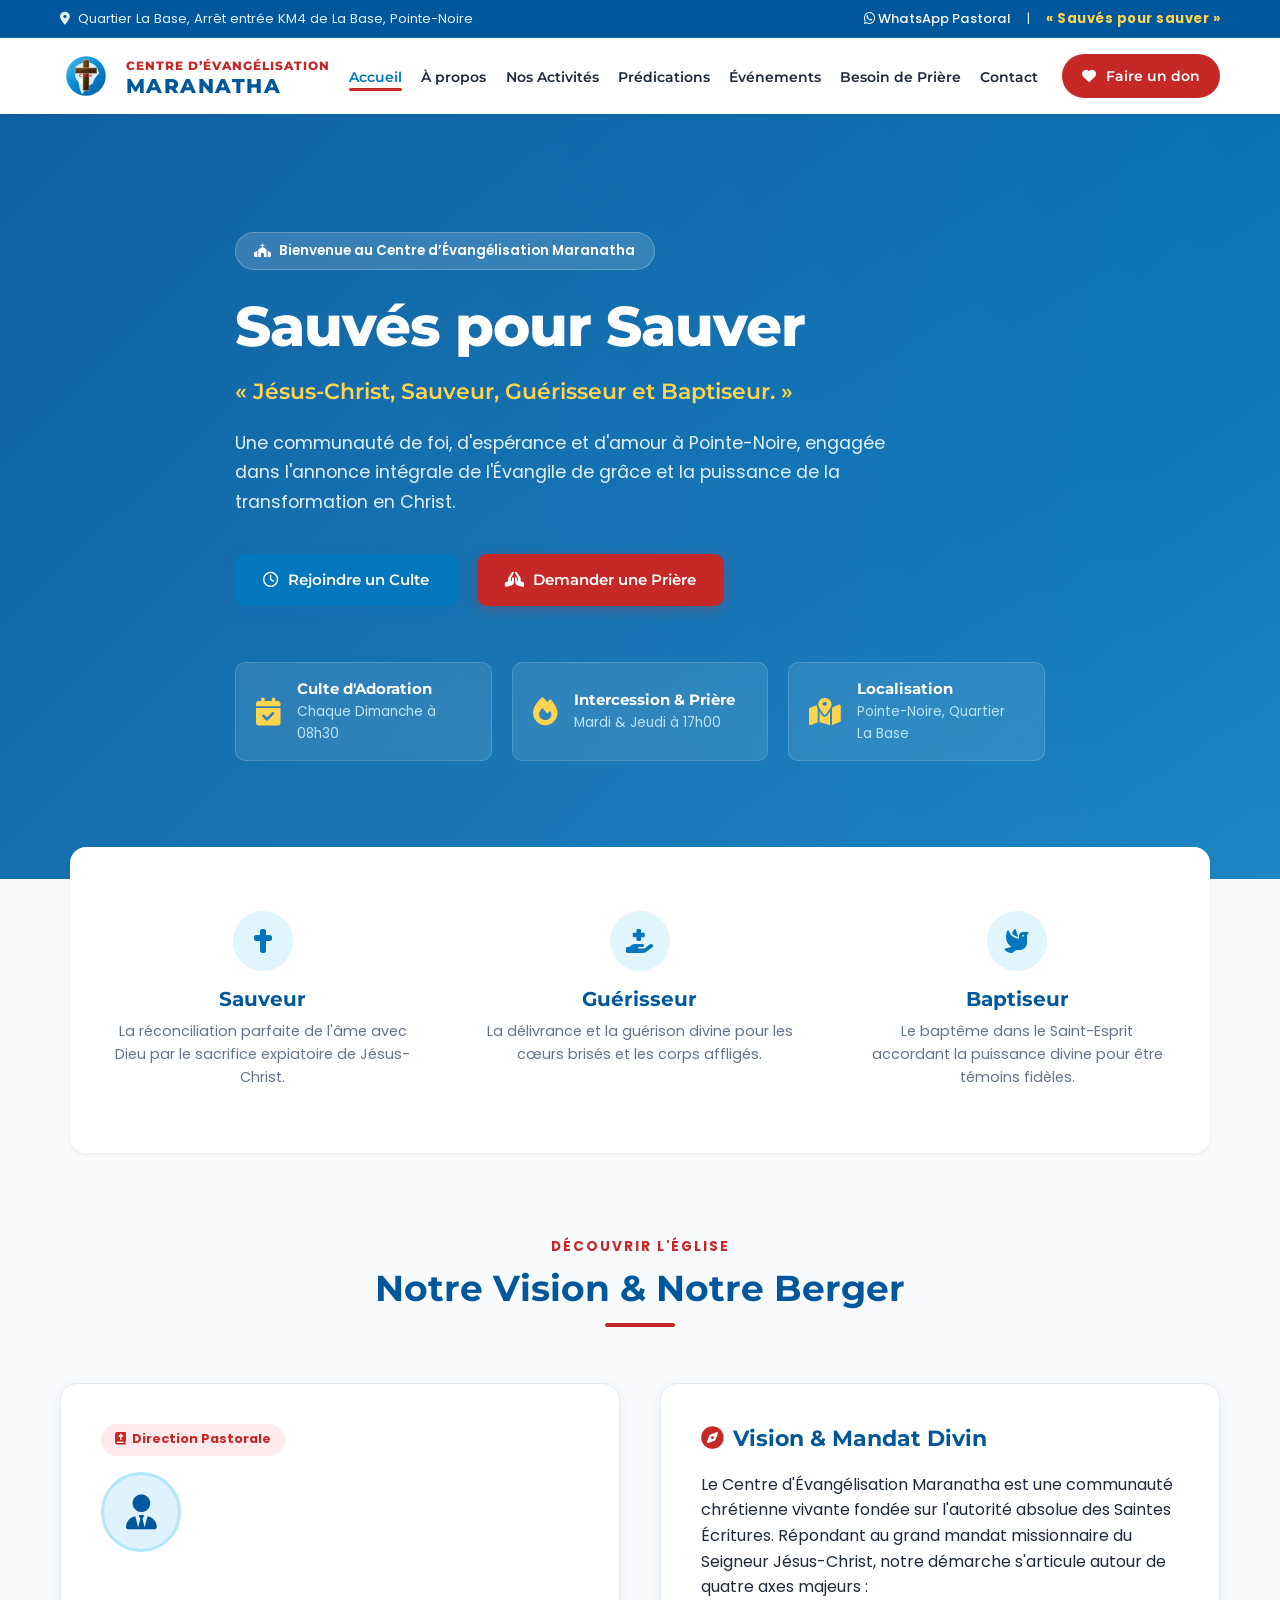
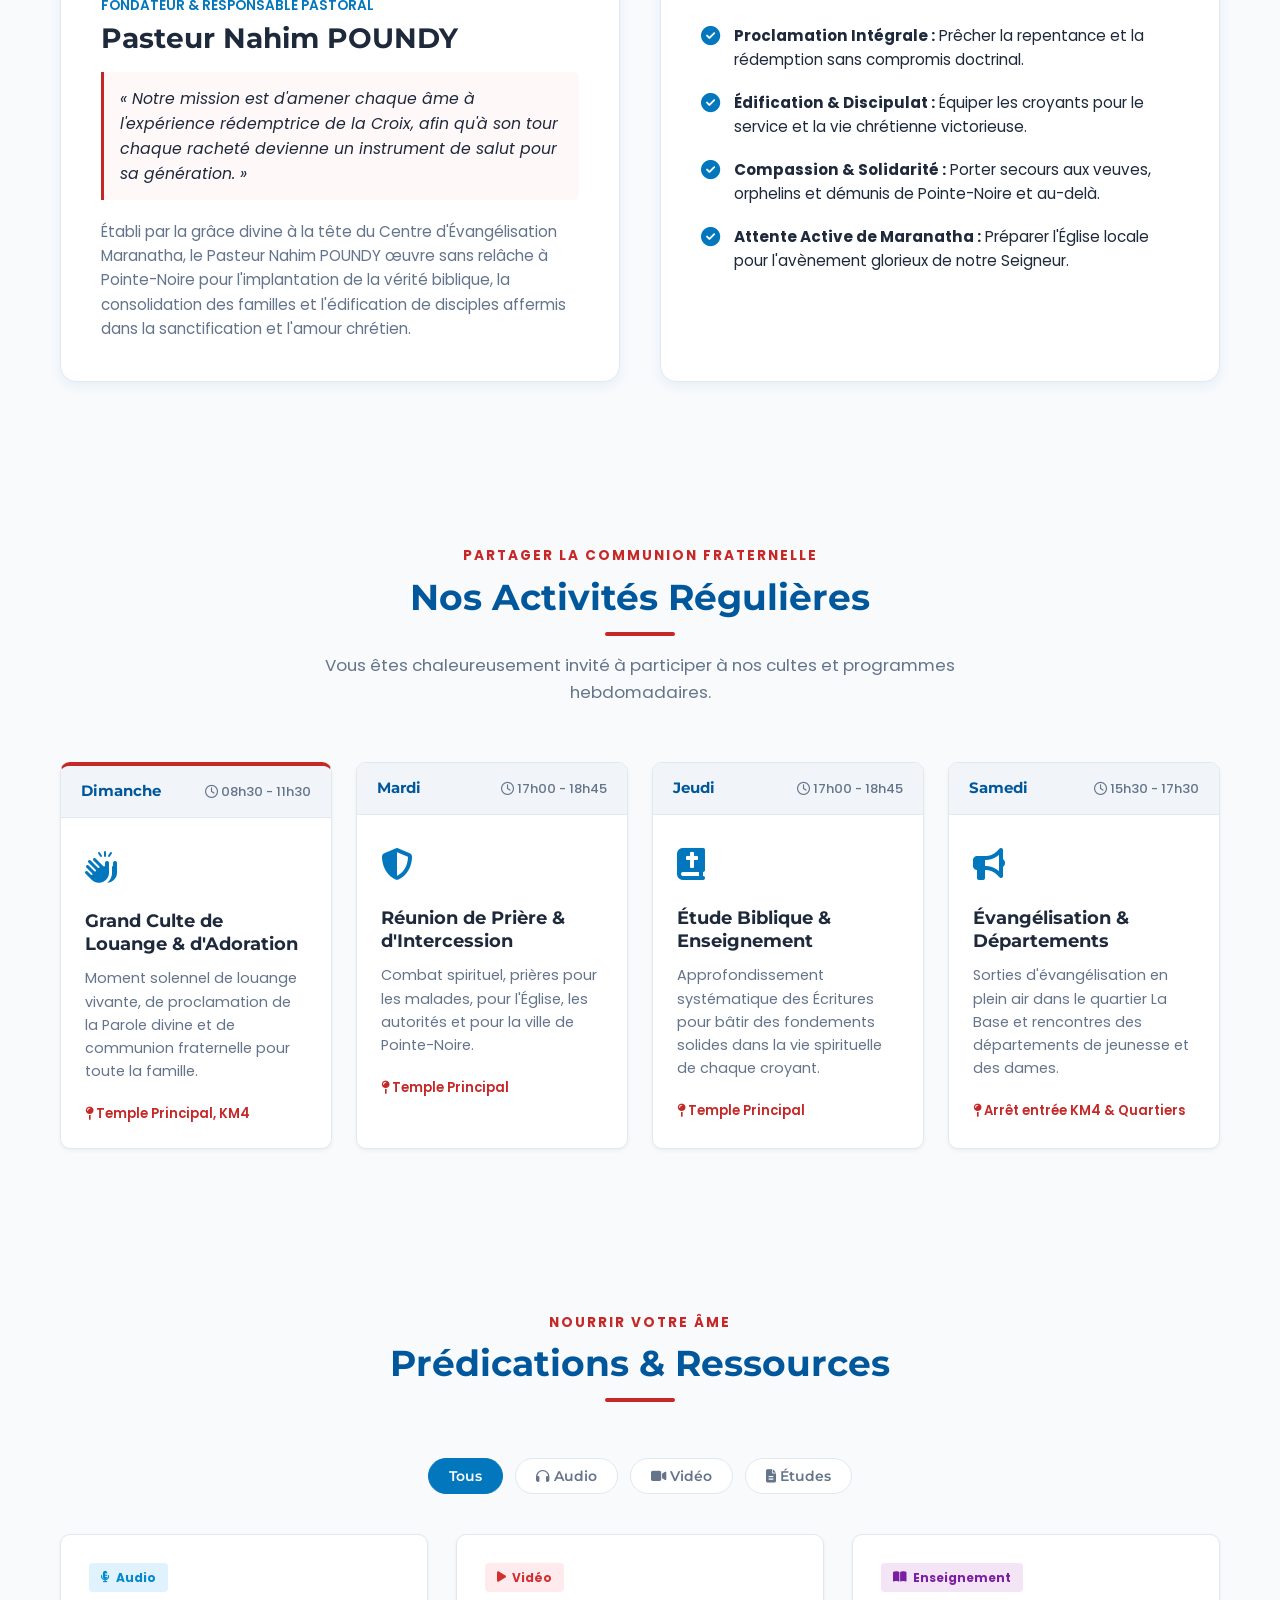
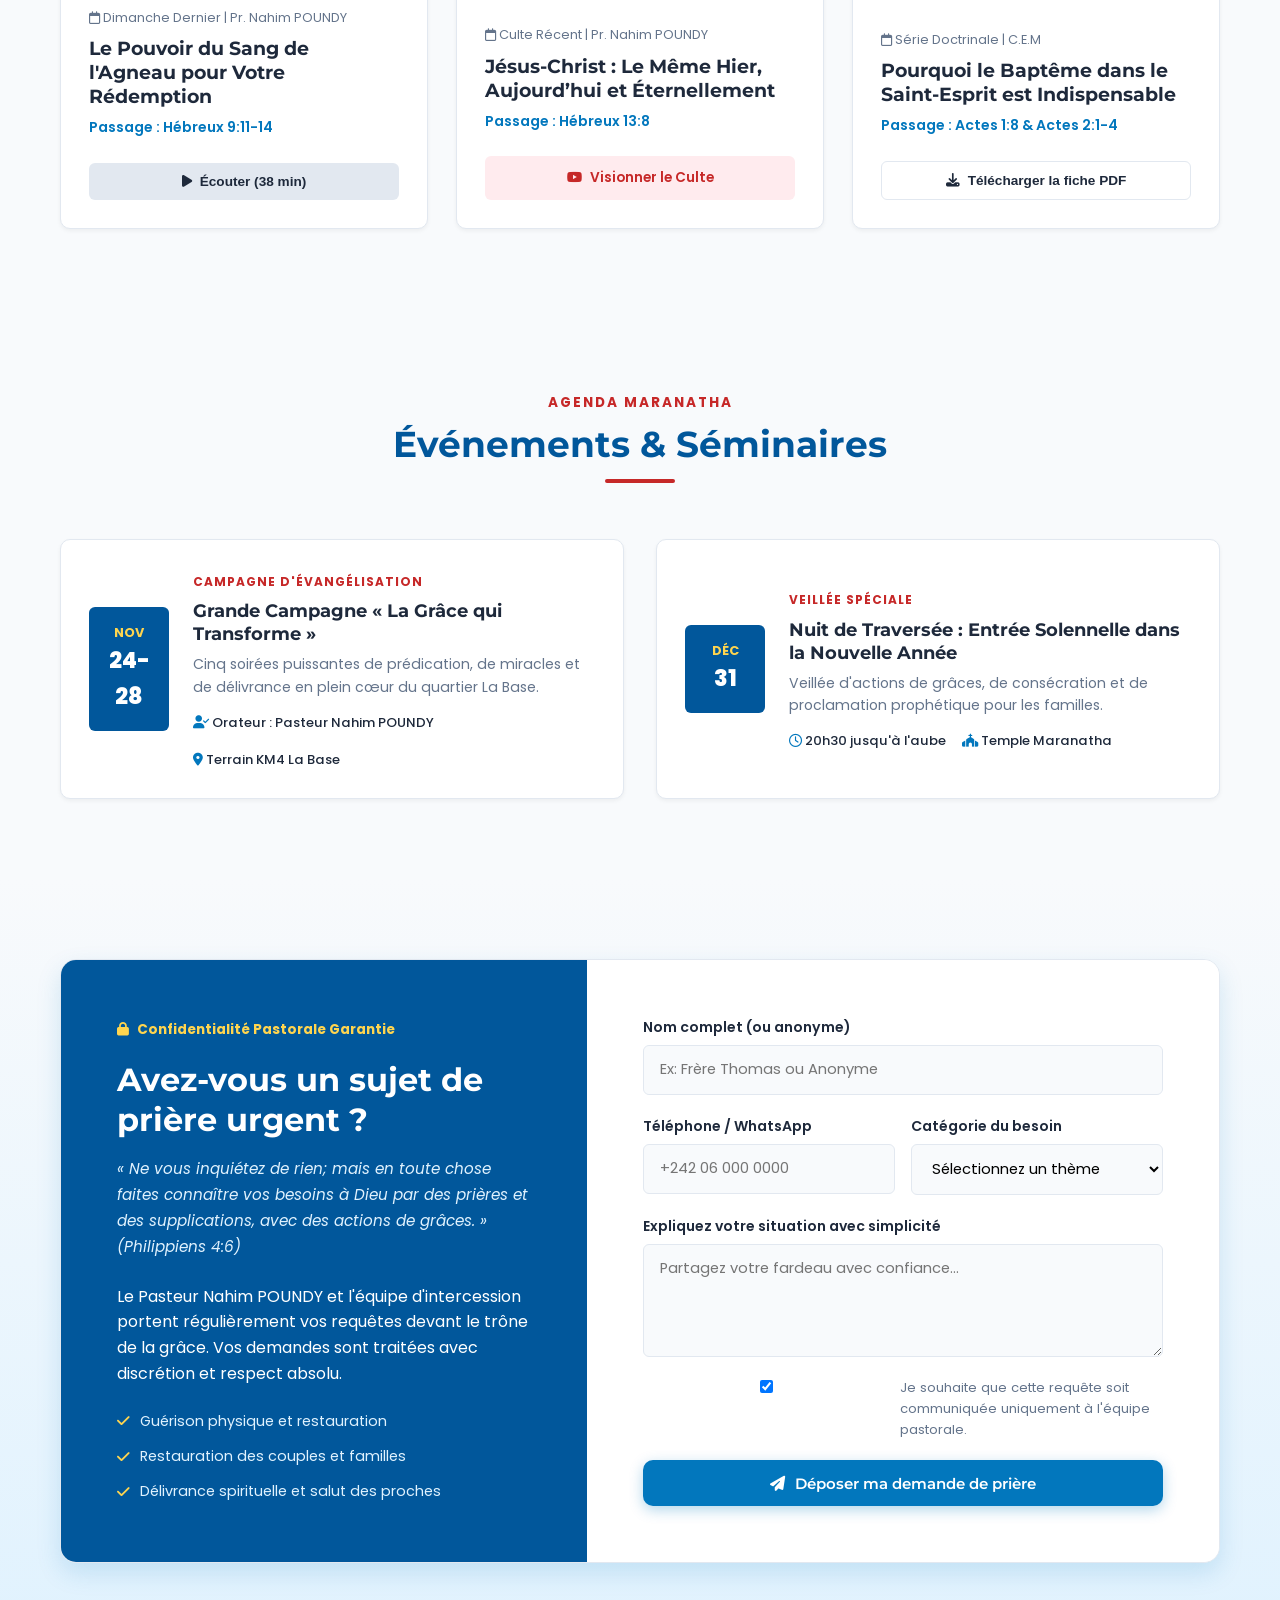
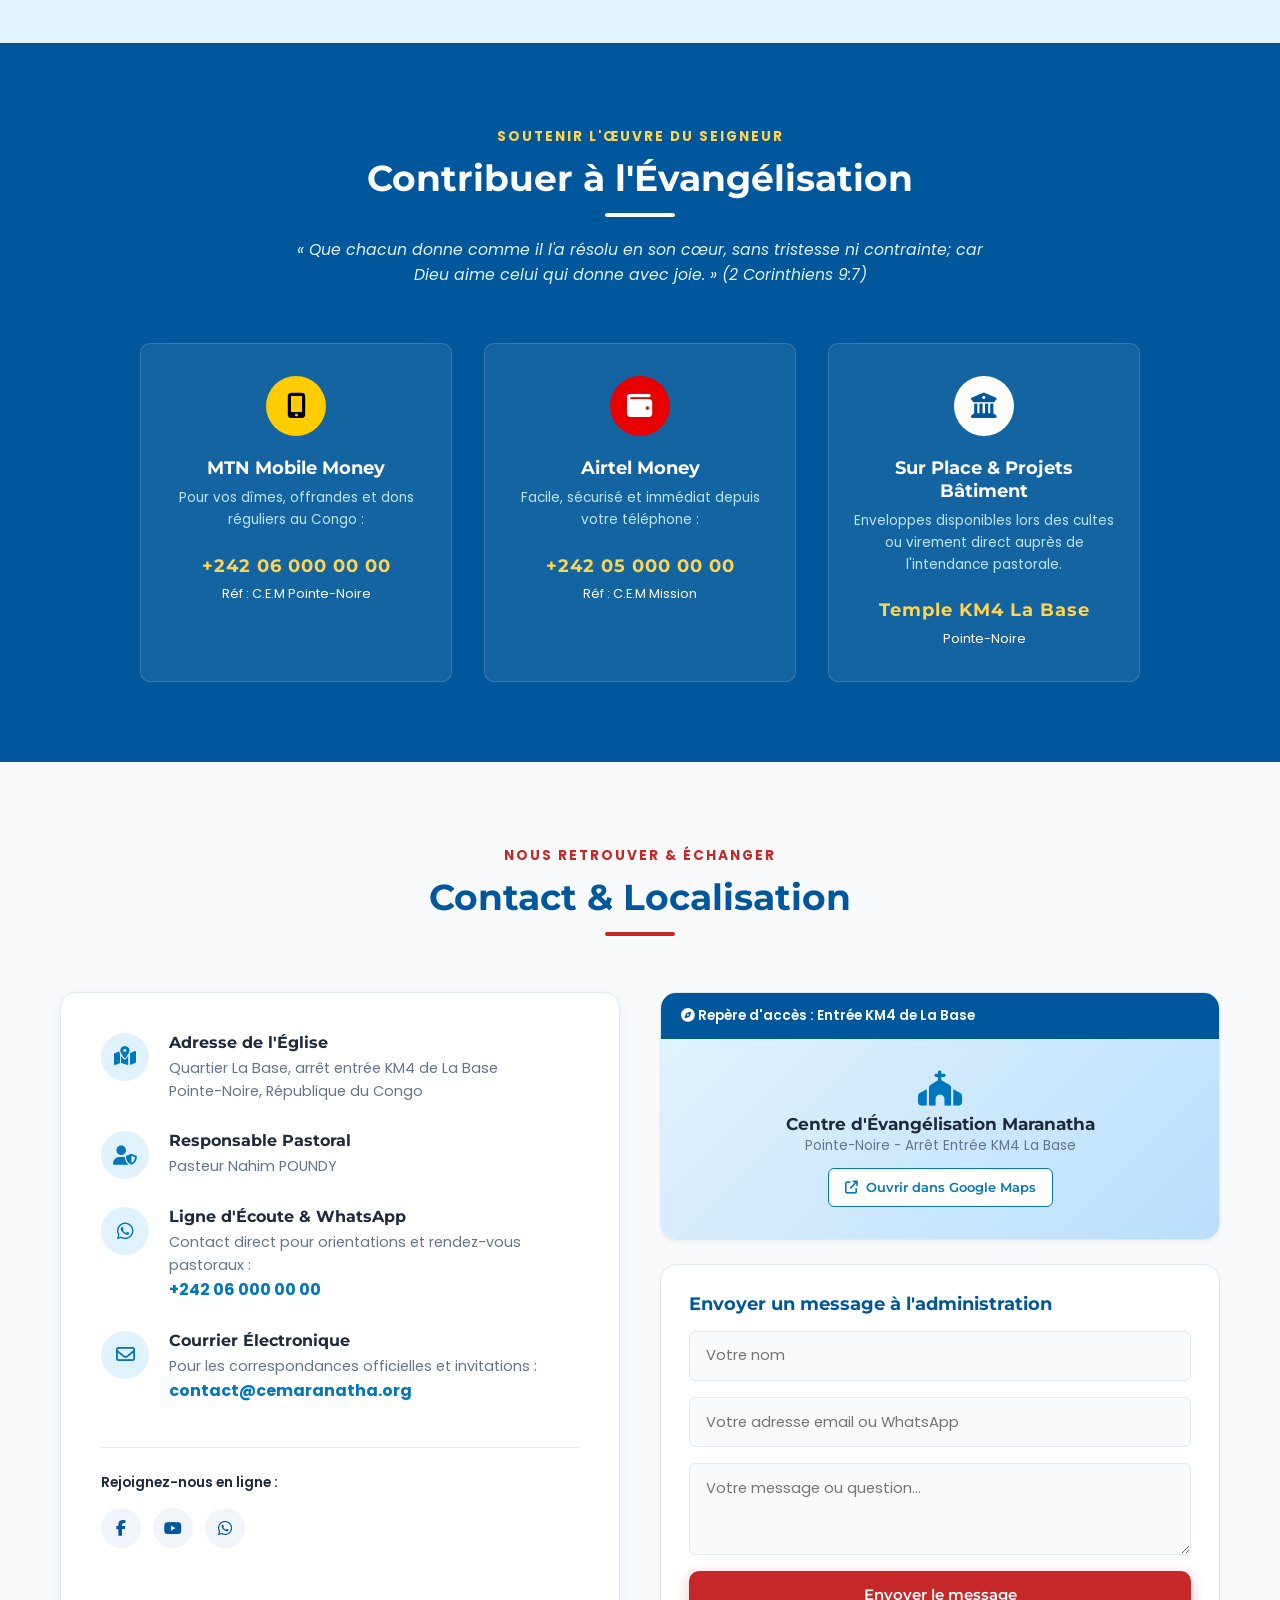
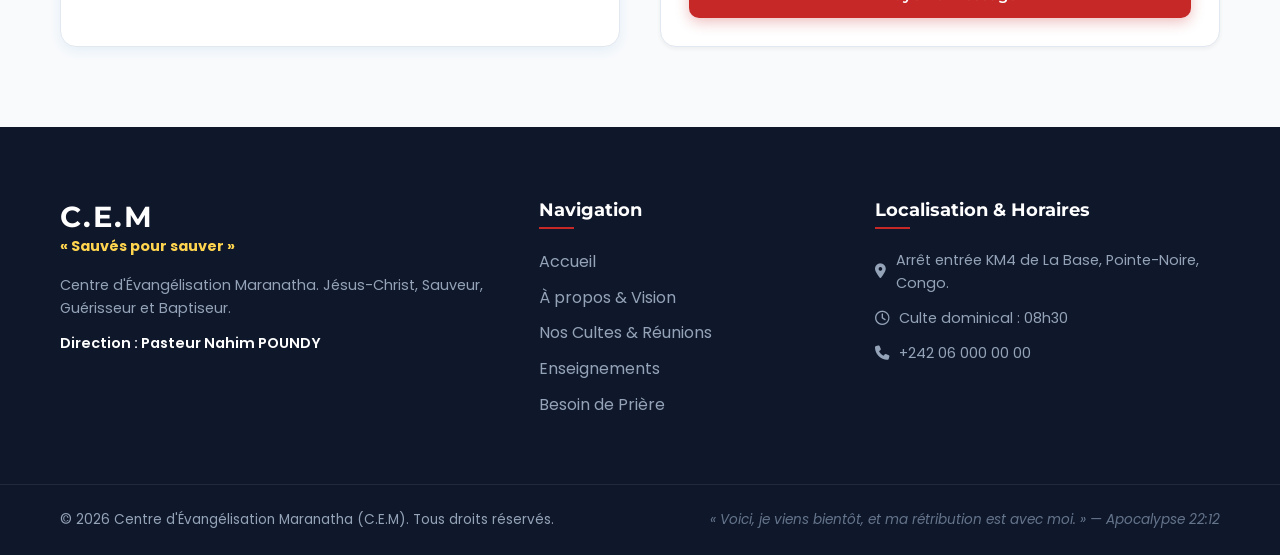
<file: index.html>
<!DOCTYPE html>
<html lang="fr">
<head>
    <meta charset="UTF-8">
    <meta name="viewport" content="width=device-width, initial-scale=1.0">
    <meta name="description" content="Site officiel du Centre d’Évangélisation Maranatha à Pointe-Noire, République du Congo. Sauvés pour sauver. Pasteur Nahim POUNDY.">
    <title>Centre d’Évangélisation Maranatha | « Sauvés pour sauver »</title>
    <link rel="preconnect" href="https://fonts.googleapis.com">
    <link rel="preconnect" href="https://fonts.gstatic.com" crossorigin>
    <link href="https://fonts.googleapis.com/css2?family=Montserrat:wght@400;500;600;700;800&family=Poppins:wght@300;400;500;600;700&display=swap" rel="stylesheet">
    <link rel="stylesheet" href="https://cdnjs.cloudflare.com/ajax/libs/font-awesome/6.5.1/css/all.min.css">
    <link rel="stylesheet" href="style.css">
    <script src="script.js" defer></script>
</head>
<body>

    <!-- Barre d'annonce supérieure -->
    <aside class="top-bar" aria-label="Informations rapides">
        <div class="container top-bar-content">
            <div class="top-bar-item">
                <i class="fa-solid fa-location-dot" aria-hidden="true"></i>
                <span>Quartier La Base, Arrêt entrée KM4 de La Base, Pointe-Noire</span>
            </div>
            <div class="top-bar-right">
                <a href="https://wa.me/242000000000" target="_blank" rel="noopener noreferrer" class="top-bar-link">
                    <i class="fa-brands fa-whatsapp" aria-hidden="true"></i> WhatsApp Pastoral
                </a>
                <span class="divider">|</span>
                <span class="motto-tag">« Sauvés pour sauver »</span>
            </div>
        </div>
    </aside>

    <!-- Navigation principale -->
    <header class="main-header" id="header">
        <div class="container header-container">
            <a href="#accueil" class="brand-identity" aria-label="Retour à l'accueil">
                <div class="logo-wrapper">
                    <!-- Schéma SVG vectoriel fidèle au logo officiel CEM -->
                    <svg class="site-logo" viewBox="0 0 200 200" fill="none" xmlns="http://www.w3.org/2000/svg" aria-label="Logo Centre d'Évangélisation Maranatha">
                        <defs>
                            <linearGradient id="globeGrad" x1="20" y1="20" x2="180" y2="180" gradientUnits="userSpaceOnUse">
                                <stop offset="0%" stop-color="#4fc3f7"/>
                                <stop offset="50%" stop-color="#0288d1"/>
                                <stop offset="100%" stop-color="#01579b"/>
                            </linearGradient>
                            <linearGradient id="crossGrad" x1="0" y1="0" x2="1" y2="1">
                                <stop offset="0%" stop-color="#8d5b28"/>
                                <stop offset="50%" stop-color="#4e2c0e"/>
                                <stop offset="100%" stop-color="#2a1405"/>
                            </linearGradient>
                        </defs>
                        <!-- Globe terrestre -->
                        <circle cx="100" cy="100" r="76" fill="url(#globeGrad)"/>
                        <path d="M60 65 Q 85 40, 120 50 Q 145 60, 150 90 Q 130 110, 125 130 Q 100 150, 75 125 Q 50 110, 60 65 Z" fill="#ffffff" opacity="0.85"/>
                        <path d="M70 115 Q 95 105, 110 120 Q 95 160, 85 170 Q 75 155, 70 115 Z" fill="#ffffff" opacity="0.85"/>
                        <!-- Croix centrale -->
                        <rect x="88" y="38" width="24" height="118" rx="2" fill="url(#crossGrad)" stroke="#ffecb3" stroke-width="1.5"/>
                        <rect x="58" y="68" width="84" height="22" rx="2" fill="url(#crossGrad)" stroke="#ffecb3" stroke-width="1.5"/>
                        <!-- Acronyme C.E.M -->
                        <text x="100" y="103" text-anchor="middle" fill="#d32f2f" font-family="'Montserrat', sans-serif" font-weight="800" font-size="14" letter-spacing="1">C.E.M</text>
                    </svg>
                </div>
                <div class="brand-text">
                    <span class="brand-title">CENTRE D’ÉVANGÉLISATION</span>
                    <span class="brand-sub">MARANATHA</span>
                </div>
            </a>

            <button class="nav-toggle" id="navToggle" aria-label="Ouvrir le menu de navigation" aria-expanded="false">
                <span class="hamburger-bar"></span>
                <span class="hamburger-bar"></span>
                <span class="hamburger-bar"></span>
            </button>

            <nav class="nav-menu" id="navMenu">
                <ul class="nav-list">
                    <li><a href="#accueil" class="nav-link active">Accueil</a></li>
                    <li><a href="#a-propos" class="nav-link">À propos</a></li>
                    <li><a href="#activites" class="nav-link">Nos Activités</a></li>
                    <li><a href="#predications" class="nav-link">Prédications</a></li>
                    <li><a href="#evenements" class="nav-link">Événements</a></li>
                    <li><a href="#priere" class="nav-link">Besoin de Prière</a></li>
                    <li><a href="#contact" class="nav-link">Contact</a></li>
                </ul>
                <div class="nav-action">
                    <a href="#don" class="btn btn-donate"><i class="fa-solid fa-heart"></i> Faire un don</a>
                </div>
            </nav>
        </div>
    </header>

    <main>
        <!-- Section Héro -->
        <section id="accueil" class="hero-section">
            <div class="hero-overlay"></div>
            <div class="container hero-content">
                <div class="hero-badge">
                    <i class="fa-solid fa-church"></i> Bienvenue au Centre d’Évangélisation Maranatha
                </div>
                <h1 class="hero-title">Sauvés pour Sauver</h1>
                <p class="hero-identity-statement">
                    « Jésus-Christ, Sauveur, Guérisseur et Baptiseur. »
                </p>
                <p class="hero-description">
                    Une communauté de foi, d'espérance et d'amour à Pointe-Noire, engagée dans l'annonce intégrale de l'Évangile de grâce et la puissance de la transformation en Christ.
                </p>
                <div class="hero-cta-group">
                    <a href="#activites" class="btn btn-primary"><i class="fa-regular fa-clock"></i> Rejoindre un Culte</a>
                    <a href="#priere" class="btn btn-secondary"><i class="fa-solid fa-hands-praying"></i> Demander une Prière</a>
                </div>
                <div class="hero-quick-info">
                    <div class="quick-info-card">
                        <i class="fa-solid fa-calendar-check"></i>
                        <div>
                            <h4>Culte d'Adoration</h4>
                            <p>Chaque Dimanche à 08h30</p>
                        </div>
                    </div>
                    <div class="quick-info-card">
                        <i class="fa-solid fa-fire"></i>
                        <div>
                            <h4>Intercession & Prière</h4>
                            <p>Mardi & Jeudi à 17h00</p>
                        </div>
                    </div>
                    <div class="quick-info-card">
                        <i class="fa-solid fa-map-location-dot"></i>
                        <div>
                            <h4>Localisation</h4>
                            <p>Pointe-Noire, Quartier La Base</p>
                        </div>
                    </div>
                </div>
            </div>
        </section>

        <!-- Bandeau d'Identité et Confession de Foi -->
        <section class="identity-banner">
            <div class="container">
                <div class="banner-grid">
                    <div class="banner-pillar">
                        <div class="pillar-icon"><i class="fa-solid fa-cross"></i></div>
                        <h3>Sauveur</h3>
                        <p>La réconciliation parfaite de l'âme avec Dieu par le sacrifice expiatoire de Jésus-Christ.</p>
                    </div>
                    <div class="banner-pillar">
                        <div class="pillar-icon"><i class="fa-solid fa-hand-holding-medical"></i></div>
                        <h3>Guérisseur</h3>
                        <p>La délivrance et la guérison divine pour les cœurs brisés et les corps affligés.</p>
                    </div>
                    <div class="banner-pillar">
                        <div class="pillar-icon"><i class="fa-solid fa-dove"></i></div>
                        <h3>Baptiseur</h3>
                        <p>Le baptême dans le Saint-Esprit accordant la puissance divine pour être témoins fidèles.</p>
                    </div>
                </div>
            </div>
        </section>

        <!-- Section À propos -->
        <section id="a-propos" class="section about-section">
            <div class="container">
                <div class="section-title-wrap">
                    <span class="section-subtitle">Découvrir l'Église</span>
                    <h2 class="section-title">Notre Vision & Notre Berger</h2>
                    <div class="title-underline"></div>
                </div>

                <div class="about-grid">
                    <div class="about-card founder-profile">
                        <div class="founder-image-box">
                            <div class="pastoral-badge">
                                <i class="fa-solid fa-bible"></i> Direction Pastorale
                            </div>
                            <div class="avatar-placeholder">
                                <i class="fa-solid fa-user-tie"></i>
                            </div>
                        </div>
                        <div class="founder-details">
                            <span class="founder-role">Fondateur & Responsable Pastoral</span>
                            <h3 class="founder-name">Pasteur Nahim POUNDY</h3>
                            <blockquote class="founder-quote">
                                « Notre mission est d'amener chaque âme à l'expérience rédemptrice de la Croix, afin qu'à son tour chaque racheté devienne un instrument de salut pour sa génération. »
                            </blockquote>
                            <p class="founder-bio">
                                Établi par la grâce divine à la tête du Centre d'Évangélisation Maranatha, le Pasteur Nahim POUNDY œuvre sans relâche à Pointe-Noire pour l'implantation de la vérité biblique, la consolidation des familles et l'édification de disciples affermis dans la sanctification et l'amour chrétien.
                            </p>
                        </div>
                    </div>

                    <div class="about-card vision-card">
                        <h3 class="card-inner-title"><i class="fa-solid fa-compass"></i> Vision & Mandat Divin</h3>
                        <p>
                            Le Centre d'Évangélisation Maranatha est une communauté chrétienne vivante fondée sur l'autorité absolue des Saintes Écritures. Répondant au grand mandat missionnaire du Seigneur Jésus-Christ, notre démarche s'articule autour de quatre axes majeurs :
                        </p>
                        <ul class="vision-points">
                            <li>
                                <i class="fa-solid fa-circle-check"></i>
                                <div>
                                    <strong>Proclamation Intégrale :</strong> Prêcher la repentance et la rédemption sans compromis doctrinal.
                                </div>
                            </li>
                            <li>
                                <i class="fa-solid fa-circle-check"></i>
                                <div>
                                    <strong>Édification & Discipulat :</strong> Équiper les croyants pour le service et la vie chrétienne victorieuse.
                                </div>
                            </li>
                            <li>
                                <i class="fa-solid fa-circle-check"></i>
                                <div>
                                    <strong>Compassion & Solidarité :</strong> Porter secours aux veuves, orphelins et démunis de Pointe-Noire et au-delà.
                                </div>
                            </li>
                            <li>
                                <i class="fa-solid fa-circle-check"></i>
                                <div>
                                    <strong>Attente Active de Maranatha :</strong> Préparer l'Église locale pour l'avènement glorieux de notre Seigneur.
                                </div>
                            </li>
                        </ul>
                    </div>
                </div>
            </div>
        </section>

        <!-- Section Nos Activités -->
        <section id="activites" class="section activities-section">
            <div class="container">
                <div class="section-title-wrap">
                    <span class="section-subtitle">Partager la communion fraternelle</span>
                    <h2 class="section-title">Nos Activités Régulières</h2>
                    <div class="title-underline"></div>
                    <p class="section-lead">Vous êtes chaleureusement invité à participer à nos cultes et programmes hebdomadaires.</p>
                </div>

                <div class="activities-grid">
                    <article class="activity-card featured">
                        <div class="activity-card-header">
                            <span class="day-tag">Dimanche</span>
                            <span class="time-tag"><i class="fa-regular fa-clock"></i> 08h30 - 11h30</span>
                        </div>
                        <div class="activity-card-body">
                            <div class="act-icon"><i class="fa-solid fa-hands-clapping"></i></div>
                            <h3>Grand Culte de Louange & d'Adoration</h3>
                            <p>Moment solennel de louange vivante, de proclamation de la Parole divine et de communion fraternelle pour toute la famille.</p>
                            <span class="location-indication"><i class="fa-solid fa-map-pin"></i> Temple Principal, KM4</span>
                        </div>
                    </article>

                    <article class="activity-card">
                        <div class="activity-card-header">
                            <span class="day-tag">Mardi</span>
                            <span class="time-tag"><i class="fa-regular fa-clock"></i> 17h00 - 18h45</span>
                        </div>
                        <div class="activity-card-body">
                            <div class="act-icon"><i class="fa-solid fa-shield-halved"></i></div>
                            <h3>Réunion de Prière & d'Intercession</h3>
                            <p>Combat spirituel, prières pour les malades, pour l'Église, les autorités et pour la ville de Pointe-Noire.</p>
                            <span class="location-indication"><i class="fa-solid fa-map-pin"></i> Temple Principal</span>
                        </div>
                    </article>

                    <article class="activity-card">
                        <div class="activity-card-header">
                            <span class="day-tag">Jeudi</span>
                            <span class="time-tag"><i class="fa-regular fa-clock"></i> 17h00 - 18h45</span>
                        </div>
                        <div class="activity-card-body">
                            <div class="act-icon"><i class="fa-solid fa-book-bible"></i></div>
                            <h3>Étude Biblique & Enseignement</h3>
                            <p>Approfondissement systématique des Écritures pour bâtir des fondements solides dans la vie spirituelle de chaque croyant.</p>
                            <span class="location-indication"><i class="fa-solid fa-map-pin"></i> Temple Principal</span>
                        </div>
                    </article>

                    <article class="activity-card">
                        <div class="activity-card-header">
                            <span class="day-tag">Samedi</span>
                            <span class="time-tag"><i class="fa-regular fa-clock"></i> 15h30 - 17h30</span>
                        </div>
                        <div class="activity-card-body">
                            <div class="act-icon"><i class="fa-solid fa-bullhorn"></i></div>
                            <h3>Évangélisation & Départements</h3>
                            <p>Sorties d'évangélisation en plein air dans le quartier La Base et rencontres des départements de jeunesse et des dames.</p>
                            <span class="location-indication"><i class="fa-solid fa-map-pin"></i> Arrêt entrée KM4 & Quartiers</span>
                        </div>
                    </article>
                </div>
            </div>
        </section>

        <!-- Section Prédications et Enseignements -->
        <section id="predications" class="section sermons-section">
            <div class="container">
                <div class="section-title-wrap">
                    <span class="section-subtitle">Nourrir votre âme</span>
                    <h2 class="section-title">Prédications & Ressources</h2>
                    <div class="title-underline"></div>
                </div>

                <div class="sermon-filter-bar">
                    <button class="filter-btn active" data-filter="all">Tous</button>
                    <button class="filter-btn" data-filter="audio"><i class="fa-solid fa-headphones"></i> Audio</button>
                    <button class="filter-btn" data-filter="video"><i class="fa-solid fa-video"></i> Vidéo</button>
                    <button class="filter-btn" data-filter="texte"><i class="fa-solid fa-file-lines"></i> Études</button>
                </div>

                <div class="sermons-grid">
                    <!-- Carte 1 -->
                    <div class="sermon-card" data-category="audio">
                        <div class="sermon-badge audio"><i class="fa-solid fa-microphone-lines"></i> Audio</div>
                        <div class="sermon-content">
                            <span class="sermon-meta"><i class="fa-regular fa-calendar"></i> Dimanche Dernier | Pr. Nahim POUNDY</span>
                            <h3 class="sermon-title">Le Pouvoir du Sang de l'Agneau pour Votre Rédemption</h3>
                            <p class="sermon-passage">Passage : Hébreux 9:11-14</p>
                            <div class="custom-audio-player">
                                <button class="play-trigger-btn" aria-label="Écouter le message"><i class="fa-solid fa-play"></i> Écouter (38 min)</button>
                            </div>
                        </div>
                    </div>

                    <!-- Carte 2 -->
                    <div class="sermon-card" data-category="video">
                        <div class="sermon-badge video"><i class="fa-solid fa-play"></i> Vidéo</div>
                        <div class="sermon-content">
                            <span class="sermon-meta"><i class="fa-regular fa-calendar"></i> Culte Récent | Pr. Nahim POUNDY</span>
                            <h3 class="sermon-title">Jésus-Christ : Le Même Hier, Aujourd’hui et Éternellement</h3>
                            <p class="sermon-passage">Passage : Hébreux 13:8</p>
                            <div class="custom-audio-player">
                                <a href="https://youtube.com" target="_blank" rel="noopener noreferrer" class="play-trigger-btn red-btn">
                                    <i class="fa-brands fa-youtube"></i> Visionner le Culte
                                </a>
                            </div>
                        </div>
                    </div>

                    <!-- Carte 3 -->
                    <div class="sermon-card" data-category="texte">
                        <div class="sermon-badge texte"><i class="fa-solid fa-book-open"></i> Enseignement</div>
                        <div class="sermon-content">
                            <span class="sermon-meta"><i class="fa-regular fa-calendar"></i> Série Doctrinale | C.E.M</span>
                            <h3 class="sermon-title">Pourquoi le Baptême dans le Saint-Esprit est Indispensable</h3>
                            <p class="sermon-passage">Passage : Actes 1:8 & Actes 2:1-4</p>
                            <div class="custom-audio-player">
                                <button class="play-trigger-btn outline-btn"><i class="fa-solid fa-download"></i> Télécharger la fiche PDF</button>
                            </div>
                        </div>
                    </div>
                </div>
            </div>
        </section>

        <!-- Section Événements -->
        <section id="evenements" class="section events-section">
            <div class="container">
                <div class="section-title-wrap">
                    <span class="section-subtitle">Agenda Maranatha</span>
                    <h2 class="section-title">Événements & Séminaires</h2>
                    <div class="title-underline"></div>
                </div>

                <div class="events-grid">
                    <div class="event-card-item">
                        <div class="event-date-box">
                            <span class="event-month">NOV</span>
                            <span class="event-day">24-28</span>
                        </div>
                        <div class="event-info">
                            <span class="event-tag">Campagne d'Évangélisation</span>
                            <h3 class="event-title">Grande Campagne « La Grâce qui Transforme »</h3>
                            <p class="event-desc">Cinq soirées puissantes de prédication, de miracles et de délivrance en plein cœur du quartier La Base.</p>
                            <div class="event-details-row">
                                <span><i class="fa-solid fa-user-check"></i> Orateur : Pasteur Nahim POUNDY</span>
                                <span><i class="fa-solid fa-location-dot"></i> Terrain KM4 La Base</span>
                            </div>
                        </div>
                    </div>

                    <div class="event-card-item">
                        <div class="event-date-box">
                            <span class="event-month">DÉC</span>
                            <span class="event-day">31</span>
                        </div>
                        <div class="event-info">
                            <span class="event-tag">Veillée Spéciale</span>
                            <h3 class="event-title">Nuit de Traversée : Entrée Solennelle dans la Nouvelle Année</h3>
                            <p class="event-desc">Veillée d'actions de grâces, de consécration et de proclamation prophétique pour les familles.</p>
                            <div class="event-details-row">
                                <span><i class="fa-regular fa-clock"></i> 20h30 jusqu'à l'aube</span>
                                <span><i class="fa-solid fa-church"></i> Temple Maranatha</span>
                            </div>
                        </div>
                    </div>
                </div>
            </div>
        </section>

        <!-- Section Besoin de Prière -->
        <section id="priere" class="section prayer-section">
            <div class="container">
                <div class="prayer-container-card">
                    <div class="prayer-intro">
                        <div class="prayer-badge"><i class="fa-solid fa-lock"></i> Confidentialité Pastorale Garantie</div>
                        <h2 class="prayer-title">Avez-vous un sujet de prière urgent ?</h2>
                        <p class="prayer-desc">
                            « Ne vous inquiétez de rien; mais en toute chose faites connaître vos besoins à Dieu par des prières et des supplications, avec des actions de grâces. » (Philippiens 4:6)
                        </p>
                        <p>
                            Le Pasteur Nahim POUNDY et l'équipe d'intercession portent régulièrement vos requêtes devant le trône de la grâce. Vos demandes sont traitées avec discrétion et respect absolu.
                        </p>
                        <div class="prayer-points">
                            <div class="prayer-bullet"><i class="fa-solid fa-check"></i> Guérison physique et restauration</div>
                            <div class="prayer-bullet"><i class="fa-solid fa-check"></i> Restauration des couples et familles</div>
                            <div class="prayer-bullet"><i class="fa-solid fa-check"></i> Délivrance spirituelle et salut des proches</div>
                        </div>
                    </div>

                    <div class="prayer-form-wrapper">
                        <form id="prayerForm" class="modern-form" novalidate>
                            <div class="form-group">
                                <label for="prayerName">Nom complet (ou anonyme)</label>
                                <input type="text" id="prayerName" name="prayerName" placeholder="Ex: Frère Thomas ou Anonyme" required>
                            </div>

                            <div class="form-row">
                                <div class="form-group">
                                    <label for="prayerPhone">Téléphone / WhatsApp</label>
                                    <input type="tel" id="prayerPhone" name="prayerPhone" placeholder="+242 06 000 0000" required>
                                </div>
                                <div class="form-group">
                                    <label for="prayerSubject">Catégorie du besoin</label>
                                    <select id="prayerSubject" name="prayerSubject" required>
                                        <option value="">Sélectionnez un thème</option>
                                        <option value="sante">Guérison & Santé</option>
                                        <option value="famille">Foyer & Famille</option>
                                        <option value="travail">Emploi & Projets</option>
                                        <option value="delivrance">Combat Spirituel & Délivrance</option>
                                        <option value="autre">Autre motif de prière</option>
                                    </select>
                                </div>
                            </div>

                            <div class="form-group">
                                <label for="prayerMessage">Expliquez votre situation avec simplicité</label>
                                <textarea id="prayerMessage" name="prayerMessage" rows="4" placeholder="Partagez votre fardeau avec confiance..." required></textarea>
                            </div>

                            <div class="form-checkbox">
                                <input type="checkbox" id="confidentialConsent" required checked>
                                <label for="confidentialConsent">Je souhaite que cette requête soit communiquée uniquement à l'équipe pastorale.</label>
                            </div>

                            <button type="submit" class="btn btn-primary btn-block">
                                <i class="fa-solid fa-paper-plane"></i> Déposer ma demande de prière
                            </button>
                        </form>
                        <div id="prayerFeedback" class="form-feedback hidden"></div>
                    </div>
                </div>
            </div>
        </section>

        <!-- Section Faire un Don (Facultative et bien intégrée) -->
        <section id="don" class="section donate-section">
            <div class="container">
                <div class="donate-box">
                    <div class="donate-header">
                        <span class="section-subtitle light">Soutenir l'œuvre du Seigneur</span>
                        <h2 class="section-title light">Contribuer à l'Évangélisation</h2>
                        <div class="title-underline light"></div>
                        <p class="donate-verse">
                            « Que chacun donne comme il l'a résolu en son cœur, sans tristesse ni contrainte; car Dieu aime celui qui donne avec joie. » (2 Corinthiens 9:7)
                        </p>
                    </div>

                    <div class="donate-methods">
                        <div class="donate-channel">
                            <div class="channel-icon mtn"><i class="fa-solid fa-mobile-screen-button"></i></div>
                            <h4>MTN Mobile Money</h4>
                            <p class="channel-desc">Pour vos dîmes, offrandes et dons réguliers au Congo :</p>
                            <span class="phone-number">+242 06 000 00 00</span>
                            <span class="account-name">Réf : C.E.M Pointe-Noire</span>
                        </div>

                        <div class="donate-channel">
                            <div class="channel-icon airtel"><i class="fa-solid fa-wallet"></i></div>
                            <h4>Airtel Money</h4>
                            <p class="channel-desc">Facile, sécurisé et immédiat depuis votre téléphone :</p>
                            <span class="phone-number">+242 05 000 00 00</span>
                            <span class="account-name">Réf : C.E.M Mission</span>
                        </div>

                        <div class="donate-channel">
                            <div class="channel-icon bank"><i class="fa-solid fa-building-columns"></i></div>
                            <h4>Sur Place & Projets Bâtiment</h4>
                            <p class="channel-desc">Enveloppes disponibles lors des cultes ou virement direct auprès de l'intendance pastorale.</p>
                            <span class="phone-number">Temple KM4 La Base</span>
                            <span class="account-name">Pointe-Noire</span>
                        </div>
                    </div>
                </div>
            </div>
        </section>

        <!-- Section Contact et Localisation -->
        <section id="contact" class="section contact-section">
            <div class="container">
                <div class="section-title-wrap">
                    <span class="section-subtitle">Nous retrouver & échanger</span>
                    <h2 class="section-title">Contact & Localisation</h2>
                    <div class="title-underline"></div>
                </div>

                <div class="contact-grid">
                    <div class="contact-info-panel">
                        <div class="info-item">
                            <div class="icon-circle"><i class="fa-solid fa-map-location-dot"></i></div>
                            <div>
                                <h4>Adresse de l'Église</h4>
                                <p>Quartier La Base, arrêt entrée KM4 de La Base<br>Pointe-Noire, République du Congo</p>
                            </div>
                        </div>

                        <div class="info-item">
                            <div class="icon-circle"><i class="fa-solid fa-user-shield"></i></div>
                            <div>
                                <h4>Responsable Pastoral</h4>
                                <p>Pasteur Nahim POUNDY</p>
                            </div>
                        </div>

                        <div class="info-item">
                            <div class="icon-circle"><i class="fa-brands fa-whatsapp"></i></div>
                            <div>
                                <h4>Ligne d'Écoute & WhatsApp</h4>
                                <p>Contact direct pour orientations et rendez-vous pastoraux :</p>
                                <a href="https://wa.me/242000000000" class="contact-action-link">+242 06 000 00 00</a>
                            </div>
                        </div>

                        <div class="info-item">
                            <div class="icon-circle"><i class="fa-regular fa-envelope"></i></div>
                            <div>
                                <h4>Courrier Électronique</h4>
                                <p>Pour les correspondances officielles et invitations :</p>
                                <a href="mailto:contact@cemaranatha.org" class="contact-action-link">contact@cemaranatha.org</a>
                            </div>
                        </div>

                        <div class="social-links-church">
                            <span class="social-label">Rejoignez-nous en ligne :</span>
                            <div class="social-icons-row">
                                <a href="#" aria-label="Facebook"><i class="fa-brands fa-facebook-f"></i></a>
                                <a href="#" aria-label="YouTube"><i class="fa-brands fa-youtube"></i></a>
                                <a href="#" aria-label="WhatsApp"><i class="fa-brands fa-whatsapp"></i></a>
                            </div>
                        </div>
                    </div>

                    <div class="map-form-wrapper">
                        <!-- Carte interactive / plan d'accès -->
                        <div class="map-card">
                            <div class="map-header-indicator">
                                <i class="fa-solid fa-compass"></i> Repère d'accès : Entrée KM4 de La Base
                            </div>
                            <div class="map-visual-box">
                                <div class="map-content-prompt">
                                    <i class="fa-solid fa-church map-big-icon"></i>
                                    <h3>Centre d'Évangélisation Maranatha</h3>
                                    <p>Pointe-Noire - Arrêt Entrée KM4 La Base</p>
                                    <a href="https://maps.google.com" target="_blank" rel="noopener noreferrer" class="btn btn-outline-map">
                                        <i class="fa-solid fa-arrow-up-right-from-square"></i> Ouvrir dans Google Maps
                                    </a>
                                </div>
                            </div>
                        </div>

                        <!-- Formulaire message rapide -->
                        <form id="generalContactForm" class="contact-quick-form" novalidate>
                            <h4>Envoyer un message à l'administration</h4>
                            <div class="form-group">
                                <input type="text" placeholder="Votre nom" required>
                            </div>
                            <div class="form-group">
                                <input type="email" placeholder="Votre adresse email ou WhatsApp" required>
                            </div>
                            <div class="form-group">
                                <textarea rows="3" placeholder="Votre message ou question..." required></textarea>
                            </div>
                            <button type="submit" class="btn btn-secondary btn-block">Envoyer le message</button>
                        </form>
                    </div>
                </div>
            </div>
        </section>
    </main>

    <!-- Pied de page -->
    <footer class="site-footer">
        <div class="container footer-content">
            <div class="footer-col brand-col">
                <div class="footer-logo">
                    <h3>C.E.M</h3>
                    <p class="tagline">« Sauvés pour sauver »</p>
                </div>
                <p class="footer-desc">
                    Centre d'Évangélisation Maranatha. Jésus-Christ, Sauveur, Guérisseur et Baptiseur.
                </p>
                <p class="pastor-ref">Direction : Pasteur Nahim POUNDY</p>
            </div>

            <div class="footer-col links-col">
                <h4 class="footer-heading">Navigation</h4>
                <ul class="footer-links">
                    <li><a href="#accueil">Accueil</a></li>
                    <li><a href="#a-propos">À propos & Vision</a></li>
                    <li><a href="#activites">Nos Cultes & Réunions</a></li>
                    <li><a href="#predications">Enseignements</a></li>
                    <li><a href="#priere">Besoin de Prière</a></li>
                </ul>
            </div>

            <div class="footer-col contact-col">
                <h4 class="footer-heading">Localisation & Horaires</h4>
                <p><i class="fa-solid fa-location-dot"></i> Arrêt entrée KM4 de La Base, Pointe-Noire, Congo.</p>
                <p><i class="fa-regular fa-clock"></i> Culte dominical : 08h30</p>
                <p><i class="fa-solid fa-phone"></i> +242 06 000 00 00</p>
            </div>
        </div>

        <div class="footer-bottom">
            <div class="container footer-bottom-inner">
                <p>&copy; <span id="currentYear"></span> Centre d'Évangélisation Maranatha (C.E.M). Tous droits réservés.</p>
                <p class="verse-quote">« Voici, je viens bientôt, et ma rétribution est avec moi. » — Apocalypse 22:12</p>
            </div>
        </div>
    </footer>

    <!-- Notification Toast -->
    <div id="toastMessage" class="toast-notification" role="status" aria-live="polite"></div>

</body>
</html>
</file>
<file: style.css>
/* ==========================================================================
   TABLE DES MATIÈRES :
   1. VARIABLES & RESET
   2. TYPOGRAPHIE & BASES
   3. STRUCTURES & BOUTONS
   4. NAVIGATION & EN-TÊTE
   5. BANNIÈRE HÉRO & IDENTITÉ
   6. SECTION À PROPOS & PASTEUR
   7. ACTIVITÉS & HORAIRES
   8. PRÉDICATIONS & FILTRES
   9. ÉVÉNEMENTS
   10. FORMULAIRE BESOIN DE PRIÈRE
   11. SOUTIEN / FAIRE UN DON
   12. CONTACT & LOCALISATION
   13. PIED DE PAGE & TOAST
   14. RESPONSIVE MEDIA QUERIES
   ========================================================================== */

:root {
    /* Palette inspirée du logo officiel (Globe bleu, typographie rouge, croix bois/or) */
    --primary-blue: #0277bd;
    --primary-dark-blue: #01579b;
    --primary-light-blue: #4fc3f7;
    --accent-red: #c62828;
    --accent-red-hover: #b71c1c;
    --cross-gold: #c59b27;
    --bg-light: #f8fafc;
    --bg-white: #ffffff;
    --text-dark: #1e293b;
    --text-muted: #64748b;
    --border-color: #e2e8f0;

    /* Typographies */
    --font-heading: 'Montserrat', sans-serif;
    --font-body: 'Poppins', sans-serif;

    /* Éléments d'UI */
    --shadow-sm: 0 2px 4px rgba(0, 0, 0, 0.05);
    --shadow-md: 0 4px 12px rgba(2, 119, 189, 0.08);
    --shadow-lg: 0 10px 25px rgba(2, 119, 189, 0.15);
    --radius-sm: 6px;
    --radius-md: 10px;
    --radius-lg: 16px;
    --transition: all 0.3s cubic-bezier(0.4, 0, 0.2, 1);
}

*, *::before, *::after {
    box-sizing: border-box;
    margin: 0;
    padding: 0;
}

html {
    scroll-behavior: smooth;
    font-size: 16px;
}

body {
    font-family: var(--font-body);
    color: var(--text-dark);
    background-color: var(--bg-light);
    line-height: 1.6;
    overflow-x: hidden;
}

img, svg {
    display: block;
    max-width: 100%;
}

a {
    color: inherit;
    text-decoration: none;
    transition: var(--transition);
}

ul {
    list-style: none;
}

.container {
    width: 100%;
    max-width: 1200px;
    margin-left: auto;
    margin-right: auto;
    padding-left: 1.25rem;
    padding-right: 1.25rem;
}

.section {
    padding: 5rem 0;
}

/* ================= Typographie & Titres ================= */
h1, h2, h3, h4, h5, h6 {
    font-family: var(--font-heading);
    color: var(--text-dark);
    font-weight: 700;
    line-height: 1.25;
}

.section-title-wrap {
    text-align: center;
    max-width: 750px;
    margin: 0 auto 3.5rem;
}

.section-subtitle {
    display: inline-block;
    color: var(--accent-red);
    font-weight: 700;
    font-size: 0.85rem;
    text-transform: uppercase;
    letter-spacing: 2px;
    margin-bottom: 0.5rem;
}

.section-subtitle.light {
    color: #ffd54f;
}

.section-title {
    font-size: 2.25rem;
    color: var(--primary-dark-blue);
    margin-bottom: 0.75rem;
}

.section-title.light {
    color: #ffffff;
}

.title-underline {
    width: 70px;
    height: 4px;
    background: var(--accent-red);
    margin: 0 auto;
    border-radius: 2px;
}

.title-underline.light {
    background: #ffffff;
}

.section-lead {
    margin-top: 1rem;
    color: var(--text-muted);
    font-size: 1.05rem;
}

/* ================= Boutons ================= */
.btn {
    display: inline-flex;
    align-items: center;
    justify-content: center;
    gap: 0.6rem;
    padding: 0.85rem 1.75rem;
    border-radius: var(--radius-md);
    font-family: var(--font-heading);
    font-weight: 600;
    font-size: 0.95rem;
    cursor: pointer;
    border: none;
    transition: var(--transition);
}

.btn-primary {
    background-color: var(--primary-blue);
    color: #ffffff;
    box-shadow: 0 4px 14px rgba(2, 119, 189, 0.3);
}

.btn-primary:hover {
    background-color: var(--primary-dark-blue);
    transform: translateY(-2px);
    box-shadow: 0 6px 20px rgba(1, 87, 155, 0.4);
}

.btn-secondary {
    background-color: var(--accent-red);
    color: #ffffff;
    box-shadow: 0 4px 14px rgba(198, 40, 40, 0.3);
}

.btn-secondary:hover {
    background-color: var(--accent-red-hover);
    transform: translateY(-2px);
}

.btn-donate {
    background-color: var(--accent-red);
    color: #ffffff;
    padding: 0.65rem 1.25rem;
    border-radius: 50px;
    font-size: 0.88rem;
}

.btn-donate:hover {
    background-color: var(--accent-red-hover);
    transform: scale(1.05);
}

.btn-block {
    width: 100%;
}

/* ================= Barre supérieure ================= */
.top-bar {
    background-color: var(--primary-dark-blue);
    color: #e0f2fe;
    font-size: 0.82rem;
    padding: 0.5rem 0;
    border-bottom: 1px solid rgba(255, 255, 255, 0.1);
}

.top-bar-content {
    display: flex;
    justify-content: space-between;
    align-items: center;
    flex-wrap: wrap;
    gap: 0.5rem;
}

.top-bar-item {
    display: flex;
    align-items: center;
    gap: 0.5rem;
}

.top-bar-right {
    display: flex;
    align-items: center;
    gap: 1rem;
}

.top-bar-link {
    color: #ffffff;
    font-weight: 500;
}

.top-bar-link:hover {
    color: #4fc3f7;
}

.motto-tag {
    font-weight: 700;
    color: #ffd54f;
    letter-spacing: 0.5px;
}

/* ================= En-tête de navigation ================= */
.main-header {
    background-color: var(--bg-white);
    position: sticky;
    top: 0;
    z-index: 1000;
    box-shadow: var(--shadow-sm);
    transition: var(--transition);
}

.header-container {
    display: flex;
    justify-content: space-between;
    align-items: center;
    padding-top: 0.75rem;
    padding-bottom: 0.75rem;
}

.brand-identity {
    display: flex;
    align-items: center;
    gap: 0.85rem;
}

.logo-wrapper {
    width: 52px;
    height: 52px;
}

.site-logo {
    width: 100%;
    height: 100%;
}

.brand-text {
    display: flex;
    flex-direction: column;
}

.brand-title {
    font-family: var(--font-heading);
    font-size: 0.75rem;
    font-weight: 800;
    letter-spacing: 1px;
    color: var(--accent-red);
}

.brand-sub {
    font-family: var(--font-heading);
    font-size: 1.25rem;
    font-weight: 800;
    letter-spacing: 1.5px;
    color: var(--primary-dark-blue);
    line-height: 1;
}

.nav-menu {
    display: flex;
    align-items: center;
    gap: 1.5rem;
}

.nav-list {
    display: flex;
    align-items: center;
    gap: 1.2rem;
}

.nav-link {
    font-family: var(--font-heading);
    font-size: 0.9rem;
    font-weight: 600;
    color: var(--text-dark);
    position: relative;
    padding: 0.35rem 0;
}

.nav-link:hover,
.nav-link.active {
    color: var(--primary-blue);
}

.nav-link.active::after {
    content: '';
    position: absolute;
    bottom: 0;
    left: 0;
    width: 100%;
    height: 2.5px;
    background-color: var(--accent-red);
    border-radius: 2px;
}

.nav-toggle {
    display: none;
    flex-direction: column;
    justify-content: space-around;
    width: 32px;
    height: 26px;
    background: transparent;
    border: none;
    cursor: pointer;
    z-index: 1001;
}

.hamburger-bar {
    width: 100%;
    height: 3px;
    background-color: var(--primary-dark-blue);
    border-radius: 3px;
    transition: var(--transition);
}

/* ================= Section Héro ================= */
.hero-section {
    position: relative;
    min-height: 85vh;
    display: flex;
    align-items: center;
    background: linear-gradient(135deg, rgba(1, 87, 155, 0.94), rgba(2, 119, 189, 0.88)),
                radial-gradient(circle at top right, #4fc3f7 0%, transparent 60%);
    color: #ffffff;
    padding: 5rem 0;
}

.hero-content {
    position: relative;
    z-index: 2;
    max-width: 850px;
}

.hero-badge {
    display: inline-flex;
    align-items: center;
    gap: 0.5rem;
    background: rgba(255, 255, 255, 0.15);
    backdrop-filter: blur(5px);
    padding: 0.45rem 1.15rem;
    border-radius: 50px;
    font-size: 0.85rem;
    font-weight: 600;
    margin-bottom: 1.5rem;
    border: 1px solid rgba(255, 255, 255, 0.25);
}

.hero-title {
    font-size: 3.5rem;
    color: #ffffff;
    font-weight: 800;
    margin-bottom: 1rem;
    letter-spacing: -1px;
    line-height: 1.15;
}

.hero-identity-statement {
    font-family: var(--font-heading);
    font-size: 1.35rem;
    font-weight: 600;
    color: #ffd54f;
    margin-bottom: 1.25rem;
}

.hero-description {
    font-size: 1.1rem;
    color: #e0f2fe;
    margin-bottom: 2.25rem;
    max-width: 680px;
    line-height: 1.7;
}

.hero-cta-group {
    display: flex;
    gap: 1.25rem;
    flex-wrap: wrap;
    margin-bottom: 3.5rem;
}

.hero-quick-info {
    display: grid;
    grid-template-columns: repeat(auto-fit, minmax(230px, 1fr));
    gap: 1.25rem;
}

.quick-info-card {
    display: flex;
    align-items: center;
    gap: 1rem;
    background: rgba(255, 255, 255, 0.1);
    backdrop-filter: blur(10px);
    padding: 1rem 1.25rem;
    border-radius: var(--radius-md);
    border: 1px solid rgba(255, 255, 255, 0.15);
}

.quick-info-card i {
    font-size: 1.75rem;
    color: #ffd54f;
}

.quick-info-card h4 {
    font-size: 0.95rem;
    color: #ffffff;
    margin-bottom: 0.2rem;
}

.quick-info-card p {
    font-size: 0.85rem;
    color: #bae6fd;
    margin: 0;
}

/* ================= Bandeau Identité ================= */
.identity-banner {
    background-color: var(--bg-white);
    padding: 3rem 0;
    box-shadow: var(--shadow-sm);
    position: relative;
    margin-top: -2rem;
    z-index: 10;
    border-radius: var(--radius-lg);
    max-width: 1140px;
    margin-left: auto;
    margin-right: auto;
}

.banner-grid {
    display: grid;
    grid-template-columns: repeat(3, 1fr);
    gap: 2rem;
}

.banner-pillar {
    text-align: center;
    padding: 1rem;
}

.pillar-icon {
    width: 60px;
    height: 60px;
    background: #e1f5fe;
    color: var(--primary-blue);
    border-radius: 50%;
    display: flex;
    align-items: center;
    justify-content: center;
    font-size: 1.5rem;
    margin: 0 auto 1rem;
    transition: var(--transition);
}

.banner-pillar:hover .pillar-icon {
    background: var(--accent-red);
    color: #ffffff;
    transform: rotateY(180deg);
}

.banner-pillar h3 {
    font-size: 1.25rem;
    color: var(--primary-dark-blue);
    margin-bottom: 0.5rem;
}

.banner-pillar p {
    font-size: 0.9rem;
    color: var(--text-muted);
}

/* ================= À Propos & Vision ================= */
.about-grid {
    display: grid;
    grid-template-columns: 1fr 1fr;
    gap: 2.5rem;
    align-items: stretch;
}

.about-card {
    background: var(--bg-white);
    border-radius: var(--radius-lg);
    padding: 2.5rem;
    box-shadow: var(--shadow-md);
    border: 1px solid var(--border-color);
}

.founder-profile {
    display: flex;
    flex-direction: column;
    justify-content: center;
}

.founder-image-box {
    margin-bottom: 1.5rem;
    position: relative;
}

.pastoral-badge {
    display: inline-flex;
    align-items: center;
    gap: 0.4rem;
    background: #ffebee;
    color: var(--accent-red);
    padding: 0.35rem 0.85rem;
    border-radius: 50px;
    font-size: 0.8rem;
    font-weight: 700;
}

.avatar-placeholder {
    width: 80px;
    height: 80px;
    background: #e0f2fe;
    color: var(--primary-dark-blue);
    border-radius: 50%;
    display: flex;
    align-items: center;
    justify-content: center;
    font-size: 2.2rem;
    margin: 1rem 0;
    border: 3px solid #b3e5fc;
}

.founder-role {
    font-size: 0.85rem;
    color: var(--primary-blue);
    font-weight: 600;
    text-transform: uppercase;
}

.founder-name {
    font-size: 1.75rem;
    color: var(--text-dark);
    margin: 0.25rem 0 1rem;
}

.founder-quote {
    font-style: italic;
    color: var(--text-dark);
    border-left: 3px solid var(--accent-red);
    padding-left: 1rem;
    margin: 1rem 0 1.25rem;
    font-size: 0.98rem;
    background: #fff8f8;
    padding: 0.85rem 1rem;
    border-radius: 0 var(--radius-sm) var(--radius-sm) 0;
}

.founder-bio {
    font-size: 0.95rem;
    color: var(--text-muted);
}

.card-inner-title {
    font-size: 1.4rem;
    color: var(--primary-dark-blue);
    margin-bottom: 1.25rem;
    display: flex;
    align-items: center;
    gap: 0.6rem;
}

.card-inner-title i {
    color: var(--accent-red);
}

.vision-points {
    margin-top: 1.5rem;
    display: flex;
    flex-direction: column;
    gap: 1.15rem;
}

.vision-points li {
    display: flex;
    align-items: flex-start;
    gap: 0.85rem;
    font-size: 0.95rem;
}

.vision-points li i {
    color: var(--primary-blue);
    font-size: 1.2rem;
    margin-top: 0.2rem;
}

/* ================= Nos Activités ================= */
.activities-grid {
    display: grid;
    grid-template-columns: repeat(auto-fit, minmax(260px, 1fr));
    gap: 1.5rem;
}

.activity-card {
    background: var(--bg-white);
    border-radius: var(--radius-md);
    overflow: hidden;
    box-shadow: var(--shadow-sm);
    border: 1px solid var(--border-color);
    transition: var(--transition);
}

.activity-card:hover {
    transform: translateY(-5px);
    box-shadow: var(--shadow-lg);
}

.activity-card.featured {
    border-top: 4px solid var(--accent-red);
}

.activity-card-header {
    background: #f1f5f9;
    padding: 0.85rem 1.25rem;
    display: flex;
    justify-content: space-between;
    align-items: center;
    border-bottom: 1px solid var(--border-color);
}

.day-tag {
    font-family: var(--font-heading);
    font-weight: 700;
    color: var(--primary-dark-blue);
    font-size: 0.95rem;
}

.time-tag {
    font-size: 0.82rem;
    color: var(--text-muted);
    font-weight: 500;
}

.activity-card-body {
    padding: 1.5rem;
}

.act-icon {
    font-size: 2rem;
    color: var(--primary-blue);
    margin-bottom: 1rem;
}

.activity-card-body h3 {
    font-size: 1.15rem;
    margin-bottom: 0.75rem;
}

.activity-card-body p {
    font-size: 0.9rem;
    color: var(--text-muted);
    margin-bottom: 1.25rem;
}

.location-indication {
    display: block;
    font-size: 0.82rem;
    color: var(--accent-red);
    font-weight: 600;
}

/* ================= Prédications ================= */
.sermon-filter-bar {
    display: flex;
    justify-content: center;
    gap: 0.75rem;
    margin-bottom: 2.5rem;
    flex-wrap: wrap;
}

.filter-btn {
    background: var(--bg-white);
    border: 1px solid var(--border-color);
    padding: 0.55rem 1.25rem;
    border-radius: 50px;
    font-family: var(--font-heading);
    font-weight: 600;
    font-size: 0.85rem;
    color: var(--text-muted);
    cursor: pointer;
    transition: var(--transition);
}

.filter-btn:hover,
.filter-btn.active {
    background: var(--primary-blue);
    color: #ffffff;
    border-color: var(--primary-blue);
}

.sermons-grid {
    display: grid;
    grid-template-columns: repeat(auto-fit, minmax(320px, 1fr));
    gap: 1.75rem;
}

.sermon-card {
    background: var(--bg-white);
    border-radius: var(--radius-md);
    padding: 1.75rem;
    box-shadow: var(--shadow-sm);
    border: 1px solid var(--border-color);
    display: flex;
    flex-direction: column;
    justify-content: space-between;
}

.sermon-badge {
    display: inline-flex;
    align-items: center;
    gap: 0.4rem;
    font-size: 0.75rem;
    font-weight: 700;
    padding: 0.3rem 0.75rem;
    border-radius: 4px;
    margin-bottom: 1rem;
    width: fit-content;
}

.sermon-badge.audio { background: #e0f2fe; color: #0288d1; }
.sermon-badge.video { background: #ffebee; color: #d32f2f; }
.sermon-badge.texte { background: #f3e5f5; color: #7b1fa2; }

.sermon-meta {
    font-size: 0.8rem;
    color: var(--text-muted);
    margin-bottom: 0.5rem;
    display: block;
}

.sermon-title {
    font-size: 1.2rem;
    color: var(--text-dark);
    margin-bottom: 0.5rem;
}

.sermon-passage {
    font-size: 0.88rem;
    color: var(--primary-blue);
    font-weight: 600;
    margin-bottom: 1.5rem;
}

.play-trigger-btn {
    width: 100%;
    padding: 0.7rem;
    border-radius: var(--radius-sm);
    border: none;
    background: #e2e8f0;
    color: var(--text-dark);
    font-weight: 600;
    font-size: 0.85rem;
    cursor: pointer;
    transition: var(--transition);
    display: inline-flex;
    align-items: center;
    justify-content: center;
    gap: 0.5rem;
}

.play-trigger-btn:hover {
    background: var(--primary-blue);
    color: #ffffff;
}

.play-trigger-btn.red-btn {
    background: #ffebee;
    color: var(--accent-red);
}

.play-trigger-btn.red-btn:hover {
    background: var(--accent-red);
    color: #ffffff;
}

.play-trigger-btn.outline-btn {
    background: transparent;
    border: 1px solid var(--border-color);
}

/* ================= Événements ================= */
.events-grid {
    display: grid;
    grid-template-columns: 1fr 1fr;
    gap: 2rem;
}

.event-card-item {
    background: var(--bg-white);
    border-radius: var(--radius-md);
    padding: 1.75rem;
    box-shadow: var(--shadow-sm);
    border: 1px solid var(--border-color);
    display: flex;
    gap: 1.5rem;
    align-items: center;
}

.event-date-box {
    background: var(--primary-dark-blue);
    color: #ffffff;
    padding: 1rem;
    border-radius: var(--radius-sm);
    text-align: center;
    min-width: 80px;
}

.event-month {
    display: block;
    font-size: 0.8rem;
    font-weight: 700;
    color: #ffd54f;
}

.event-day {
    display: block;
    font-size: 1.4rem;
    font-weight: 800;
}

.event-tag {
    font-size: 0.75rem;
    color: var(--accent-red);
    font-weight: 700;
    text-transform: uppercase;
    letter-spacing: 1px;
}

.event-title {
    font-size: 1.15rem;
    margin: 0.35rem 0 0.5rem;
}

.event-desc {
    font-size: 0.88rem;
    color: var(--text-muted);
    margin-bottom: 0.85rem;
}

.event-details-row {
    display: flex;
    flex-wrap: wrap;
    gap: 1rem;
    font-size: 0.82rem;
    color: var(--text-dark);
    font-weight: 500;
}

.event-details-row i {
    color: var(--primary-blue);
}

/* ================= Besoin de Prière ================= */
.prayer-section {
    background: linear-gradient(to bottom, var(--bg-light), #e0f2fe);
}

.prayer-container-card {
    background: var(--bg-white);
    border-radius: var(--radius-lg);
    box-shadow: var(--shadow-lg);
    display: grid;
    grid-template-columns: 1fr 1.2fr;
    overflow: hidden;
    border: 1px solid var(--border-color);
}

.prayer-intro {
    background: var(--primary-dark-blue);
    color: #ffffff;
    padding: 3.5rem;
    display: flex;
    flex-direction: column;
    justify-content: center;
}

.prayer-badge {
    display: inline-flex;
    align-items: center;
    gap: 0.5rem;
    color: #ffd54f;
    font-size: 0.85rem;
    font-weight: 700;
    margin-bottom: 1.25rem;
}

.prayer-title {
    font-size: 2rem;
    color: #ffffff;
    margin-bottom: 1rem;
}

.prayer-desc {
    font-style: italic;
    color: #e0f2fe;
    font-size: 0.95rem;
    margin-bottom: 1.5rem;
    line-height: 1.7;
}

.prayer-points {
    margin-top: 1.5rem;
    display: flex;
    flex-direction: column;
    gap: 0.75rem;
}

.prayer-bullet {
    display: flex;
    align-items: center;
    gap: 0.65rem;
    font-size: 0.9rem;
    color: #e0f2fe;
}

.prayer-bullet i {
    color: #ffd54f;
}

.prayer-form-wrapper {
    padding: 3.5rem;
    background: var(--bg-white);
}

.modern-form {
    display: flex;
    flex-direction: column;
    gap: 1.25rem;
}

.form-group {
    display: flex;
    flex-direction: column;
    gap: 0.4rem;
}

.form-group label {
    font-size: 0.88rem;
    font-weight: 600;
    color: var(--text-dark);
}

.modern-form input,
.modern-form select,
.modern-form textarea,
.contact-quick-form input,
.contact-quick-form textarea {
    width: 100%;
    padding: 0.85rem 1rem;
    border-radius: var(--radius-sm);
    border: 1px solid var(--border-color);
    font-family: var(--font-body);
    font-size: 0.92rem;
    transition: var(--transition);
    background-color: #f8fafc;
}

.modern-form input:focus,
.modern-form select:focus,
.modern-form textarea:focus,
.contact-quick-form input:focus,
.contact-quick-form textarea:focus {
    outline: none;
    border-color: var(--primary-blue);
    background-color: #ffffff;
    box-shadow: 0 0 0 3px rgba(2, 119, 189, 0.15);
}

.form-row {
    display: grid;
    grid-template-columns: 1fr 1fr;
    gap: 1rem;
}

.form-checkbox {
    display: flex;
    align-items: flex-start;
    gap: 0.6rem;
    font-size: 0.82rem;
    color: var(--text-muted);
}

.form-checkbox input {
    margin-top: 0.2rem;
}

.form-feedback {
    margin-top: 1.25rem;
    padding: 1rem;
    border-radius: var(--radius-sm);
    font-size: 0.9rem;
}

.form-feedback.success {
    background-color: #e8f5e9;
    color: #2e7d32;
    border: 1px solid #c8e6c9;
}

.form-feedback.hidden {
    display: none;
}

/* ================= Soutien / Faire un don ================= */
.donate-section {
    background-color: var(--primary-dark-blue);
    color: #ffffff;
}

.donate-box {
    max-width: 1000px;
    margin: 0 auto;
}

.donate-header {
    text-align: center;
    margin-bottom: 3.5rem;
}

.donate-verse {
    font-style: italic;
    color: #e0f2fe;
    max-width: 700px;
    margin: 1.25rem auto 0;
    font-size: 0.98rem;
}

.donate-methods {
    display: grid;
    grid-template-columns: repeat(3, 1fr);
    gap: 2rem;
}

.donate-channel {
    background: rgba(255, 255, 255, 0.08);
    backdrop-filter: blur(10px);
    border-radius: var(--radius-md);
    padding: 2rem 1.5rem;
    text-align: center;
    border: 1px solid rgba(255, 255, 255, 0.15);
    transition: var(--transition);
}

.donate-channel:hover {
    transform: translateY(-5px);
    background: rgba(255, 255, 255, 0.14);
}

.channel-icon {
    width: 60px;
    height: 60px;
    border-radius: 50%;
    margin: 0 auto 1.25rem;
    display: flex;
    align-items: center;
    justify-content: center;
    font-size: 1.6rem;
}

.channel-icon.mtn { background: #ffcc00; color: #000000; }
.channel-icon.airtel { background: #e60000; color: #ffffff; }
.channel-icon.bank { background: #ffffff; color: var(--primary-dark-blue); }

.donate-channel h4 {
    color: #ffffff;
    font-size: 1.15rem;
    margin-bottom: 0.5rem;
}

.channel-desc {
    font-size: 0.85rem;
    color: #bae6fd;
    margin-bottom: 1.25rem;
}

.phone-number {
    display: block;
    font-family: var(--font-heading);
    font-size: 1.15rem;
    font-weight: 700;
    color: #ffd54f;
    letter-spacing: 1px;
}

.account-name {
    display: block;
    font-size: 0.8rem;
    color: #ffffff;
    margin-top: 0.25rem;
}

/* ================= Contact & Localisation ================= */
.contact-grid {
    display: grid;
    grid-template-columns: 1fr 1fr;
    gap: 2.5rem;
}

.contact-info-panel {
    background: var(--bg-white);
    border-radius: var(--radius-lg);
    padding: 2.5rem;
    box-shadow: var(--shadow-md);
    border: 1px solid var(--border-color);
    display: flex;
    flex-direction: column;
    gap: 1.75rem;
}

.info-item {
    display: flex;
    align-items: flex-start;
    gap: 1.25rem;
}

.icon-circle {
    width: 48px;
    height: 48px;
    background: #e0f2fe;
    color: var(--primary-blue);
    border-radius: 50%;
    display: flex;
    align-items: center;
    justify-content: center;
    font-size: 1.2rem;
    flex-shrink: 0;
}

.info-item h4 {
    font-size: 1rem;
    margin-bottom: 0.25rem;
}

.info-item p {
    font-size: 0.9rem;
    color: var(--text-muted);
}

.contact-action-link {
    color: var(--primary-blue);
    font-weight: 700;
}

.contact-action-link:hover {
    color: var(--accent-red);
}

.social-links-church {
    margin-top: 1rem;
    border-top: 1px solid var(--border-color);
    padding-top: 1.5rem;
}

.social-label {
    display: block;
    font-size: 0.85rem;
    font-weight: 600;
    margin-bottom: 0.85rem;
}

.social-icons-row {
    display: flex;
    gap: 0.75rem;
}

.social-icons-row a {
    width: 40px;
    height: 40px;
    background: #f1f5f9;
    color: var(--primary-dark-blue);
    border-radius: 50%;
    display: flex;
    align-items: center;
    justify-content: center;
    transition: var(--transition);
}

.social-icons-row a:hover {
    background: var(--primary-blue);
    color: #ffffff;
    transform: translateY(-3px);
}

.map-form-wrapper {
    display: flex;
    flex-direction: column;
    gap: 1.5rem;
}

.map-card {
    background: var(--bg-white);
    border-radius: var(--radius-lg);
    overflow: hidden;
    box-shadow: var(--shadow-sm);
    border: 1px solid var(--border-color);
}

.map-header-indicator {
    background: var(--primary-dark-blue);
    color: #ffffff;
    padding: 0.75rem 1.25rem;
    font-size: 0.85rem;
    font-weight: 600;
}

.map-visual-box {
    height: 200px;
    background: linear-gradient(135deg, #e0f2fe 0%, #bbdefb 100%);
    display: flex;
    align-items: center;
    justify-content: center;
    text-align: center;
    padding: 1.5rem;
}

.map-big-icon {
    font-size: 2.2rem;
    color: var(--primary-blue);
    margin-bottom: 0.5rem;
}

.map-content-prompt h3 {
    font-size: 1.05rem;
}

.map-content-prompt p {
    font-size: 0.85rem;
    color: var(--text-muted);
    margin-bottom: 0.75rem;
}

.btn-outline-map {
    display: inline-flex;
    align-items: center;
    gap: 0.5rem;
    padding: 0.5rem 1rem;
    border: 1px solid var(--primary-blue);
    background: #ffffff;
    color: var(--primary-blue);
    font-weight: 600;
    font-size: 0.82rem;
    border-radius: var(--radius-sm);
}

.btn-outline-map:hover {
    background: var(--primary-blue);
    color: #ffffff;
}

.contact-quick-form {
    background: var(--bg-white);
    padding: 1.75rem;
    border-radius: var(--radius-lg);
    box-shadow: var(--shadow-sm);
    border: 1px solid var(--border-color);
    display: flex;
    flex-direction: column;
    gap: 1rem;
}

.contact-quick-form h4 {
    font-size: 1.1rem;
    color: var(--primary-dark-blue);
}

/* ================= Pied de page ================= */
.site-footer {
    background: #0f172a;
    color: #94a3b8;
    padding-top: 4.5rem;
}

.footer-content {
    display: grid;
    grid-template-columns: 1.5fr 1fr 1.2fr;
    gap: 3rem;
    padding-bottom: 3.5rem;
}

.footer-logo h3 {
    color: #ffffff;
    font-size: 1.8rem;
    letter-spacing: 2px;
}

.footer-logo .tagline {
    color: #ffd54f;
    font-weight: 700;
    font-size: 0.9rem;
    margin-bottom: 1rem;
}

.footer-desc {
    font-size: 0.9rem;
    line-height: 1.6;
    margin-bottom: 1rem;
}

.pastor-ref {
    color: #ffffff;
    font-weight: 600;
    font-size: 0.88rem;
}

.footer-heading {
    color: #ffffff;
    font-size: 1.1rem;
    margin-bottom: 1.25rem;
    position: relative;
    padding-bottom: 0.5rem;
}

.footer-heading::after {
    content: '';
    position: absolute;
    bottom: 0;
    left: 0;
    width: 35px;
    height: 2px;
    background: var(--accent-red);
}

.footer-links li {
    margin-bottom: 0.65rem;
}

.footer-links a:hover {
    color: #38bdf8;
    padding-left: 5px;
}

.footer-col p {
    font-size: 0.9rem;
    margin-bottom: 0.75rem;
    display: flex;
    align-items: center;
    gap: 0.65rem;
}

.footer-bottom {
    border-top: 1px solid rgba(255, 255, 255, 0.08);
    padding: 1.5rem 0;
    font-size: 0.85rem;
}

.footer-bottom-inner {
    display: flex;
    justify-content: space-between;
    align-items: center;
    flex-wrap: wrap;
    gap: 1rem;
}

.verse-quote {
    color: #64748b;
    font-style: italic;
}

/* ================= Toast Notification ================= */
.toast-notification {
    position: fixed;
    bottom: 2rem;
    right: 2rem;
    background: #0f172a;
    color: #ffffff;
    padding: 1rem 1.5rem;
    border-radius: var(--radius-md);
    box-shadow: 0 10px 25px rgba(0,0,0,0.3);
    z-index: 2000;
    transform: translateY(150%);
    opacity: 0;
    transition: transform 0.4s ease, opacity 0.4s ease;
    border-left: 4px solid #22c55e;
}

.toast-notification.show {
    transform: translateY(0);
    opacity: 1;
}

/* ================= Responsive Design ================= */
@media (max-width: 992px) {
    .banner-grid {
        grid-template-columns: 1fr;
        gap: 1.5rem;
    }

    .about-grid,
    .events-grid,
    .contact-grid,
    .prayer-container-card {
        grid-template-columns: 1fr;
    }

    .donate-methods {
        grid-template-columns: 1fr;
    }

    .footer-content {
        grid-template-columns: 1fr;
        gap: 2rem;
    }

    .hero-title {
        font-size: 2.75rem;
    }
}

@media (max-width: 768px) {
    .top-bar {
        display: none;
    }

    .nav-toggle {
        display: flex;
    }

    .nav-menu {
        position: fixed;
        top: 73px;
        left: -100%;
        width: 100%;
        height: calc(100vh - 73px);
        background: var(--bg-white);
        flex-direction: column;
        justify-content: flex-start;
        align-items: stretch;
        padding: 2rem 1.5rem;
        box-shadow: var(--shadow-lg);
        transition: left 0.35s ease-in-out;
        overflow-y: auto;
    }

    .nav-menu.open {
        left: 0;
    }

    .nav-list {
        flex-direction: column;
        align-items: flex-start;
        gap: 1.5rem;
        width: 100%;
    }

    .nav-link {
        font-size: 1.1rem;
        width: 100%;
        display: block;
    }

    .nav-action {
        margin-top: 2rem;
        width: 100%;
    }

    .btn-donate {
        display: block;
        text-align: center;
    }

    .hero-title {
        font-size: 2.2rem;
    }

    .form-row {
        grid-template-columns: 1fr;
    }

    .prayer-intro,
    .prayer-form-wrapper {
        padding: 2rem 1.5rem;
    }
}
</file>
